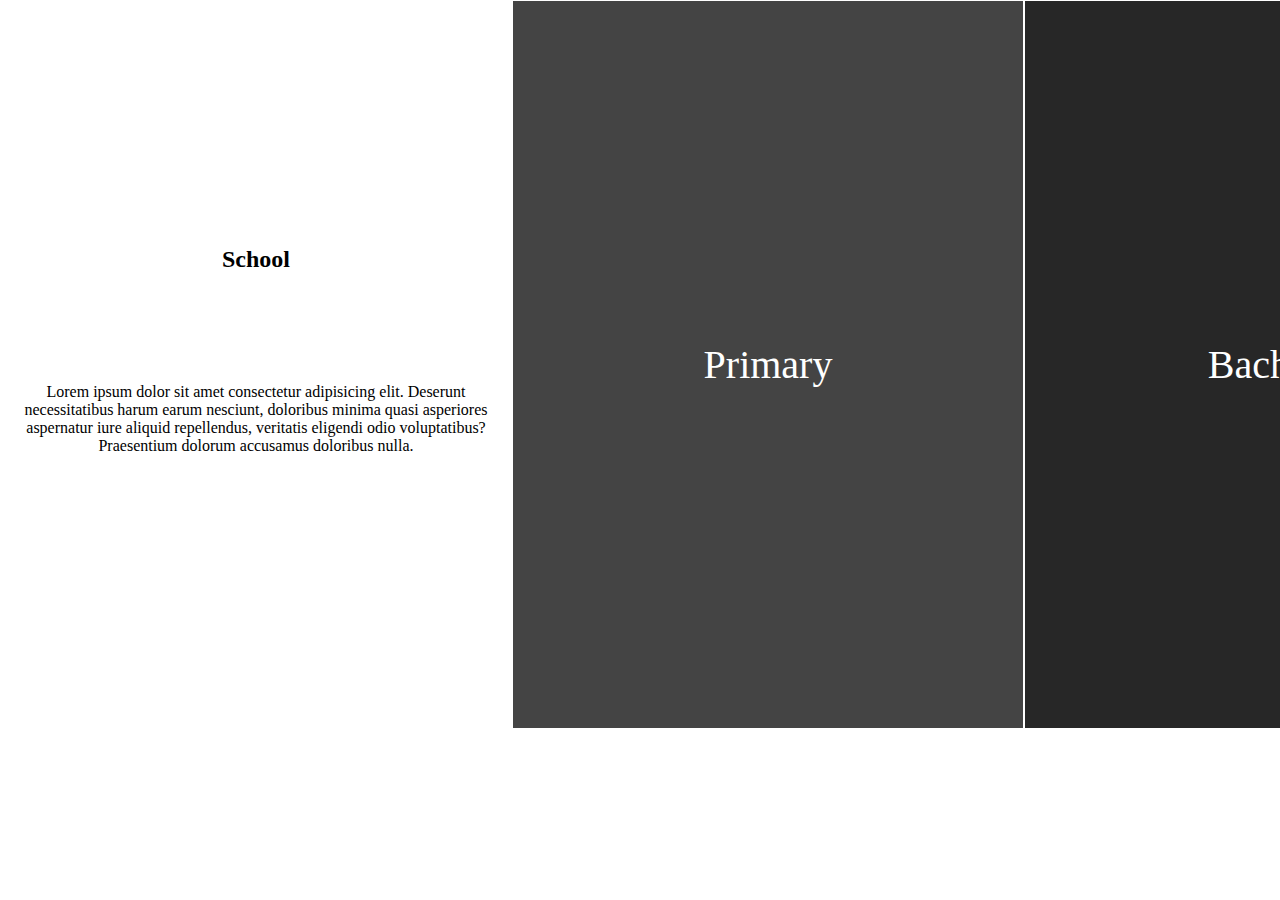
<file: Education.html>
<!DOCTYPE html>
<html lang="en">
<head>
    <meta charset="UTF-8">
    <meta name="viewport" content="width=device-width, initial-scale=1.0">
    <title>My education</title>
    <link rel="stylesheet" href="edu.css">
</head>
<body>
    
    <div class="study">
        <div id="a">
            <div class="my" id="first">Secondary</div>
            <div class="ani" id="one">
                <h2 class="learn">School</h2>
                <p class="learn">Lorem ipsum dolor sit amet consectetur adipisicing elit. Deserunt necessitatibus harum earum nesciunt, doloribus minima quasi asperiores aspernatur iure aliquid repellendus, veritatis eligendi odio voluptatibus? Praesentium dolorum accusamus doloribus nulla.</p>
            </div>   
        </div>
        <div id="b">
            <div class="my" id="second">Primary</div>
            <div class="ani" id="two">
                <h2 class="learn">+2</h2>
                <p class="learn">Lorem ipsum dolor sit amet consectetur adipisicing elit. Deserunt necessitatibus harum earum nesciunt, doloribus minima quasi asperiores aspernatur iure aliquid repellendus, veritatis eligendi odio voluptatibus? Praesentium dolorum accusamus doloribus nulla.</p>
            </div>   
        </div>
        <div id="c">
            <div class="my" id="third">Bachelor</div>
            <div class="ani" id="three">
                <h2 class="learn">Under Graduate</h2>
                <p class="learn">Lorem ipsum dolor sit amet consectetur adipisicing elit. Deserunt necessitatibus harum earum nesciunt, doloribus minima quasi asperiores aspernatur iure aliquid repellendus, veritatis eligendi odio voluptatibus? Praesentium dolorum accusamus doloribus nulla.</p>
            </div>   
        </div>
    </div>
</body>
</html>
</file>
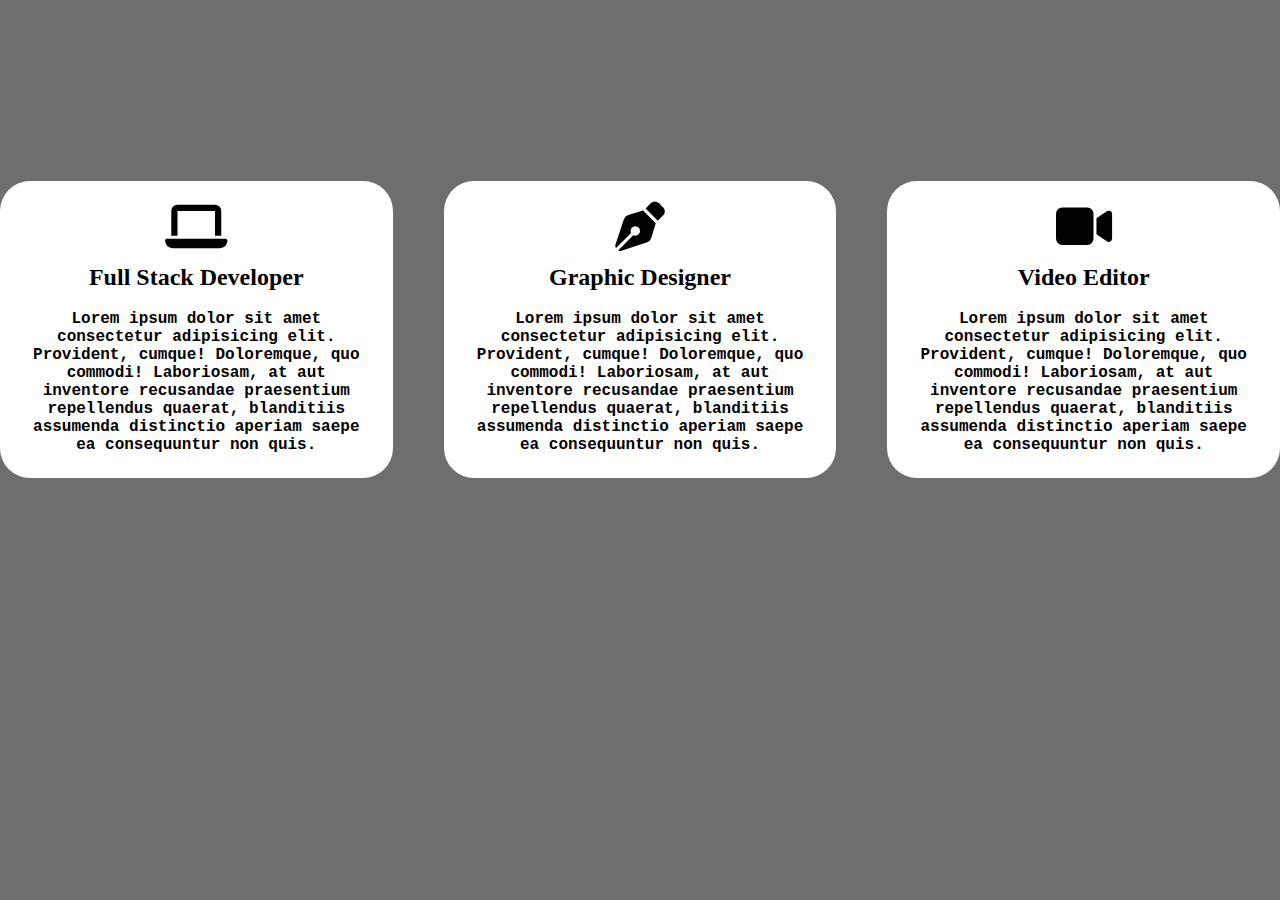
<file: skill.html>
<!DOCTYPE html>
<html lang="en">
<head>
    <meta charset="UTF-8">
    <meta name="viewport" content="width=device-width, initial-scale=1.0">
    <title>My Skills</title>
    <link rel="stylesheet" href="https://cdnjs.cloudflare.com/ajax/libs/font-awesome/6.5.1/css/all.min.css">
    <link rel="stylesheet" href="skill.css">
</head>
<body>
    <!-- <div id="skill"> -->
        <div class="sk" id="develop">
            <i class="fa-solid fa-laptop"></i>
            <h2>Full Stack Developer</h2>
            <p>Lorem ipsum dolor sit amet consectetur adipisicing elit. Provident, cumque! Doloremque, quo commodi! Laboriosam, at aut inventore recusandae praesentium repellendus quaerat, blanditiis assumenda distinctio aperiam saepe ea consequuntur non quis.</p>
        </div>
        <div class="sk" id="design">
            <i class="fa-solid fa-pen-nib"></i>
            <h2>Graphic Designer</h2>
            <p>Lorem ipsum dolor sit amet consectetur adipisicing elit. Provident, cumque! Doloremque, quo commodi! Laboriosam, at aut inventore recusandae praesentium repellendus quaerat, blanditiis assumenda distinctio aperiam saepe ea consequuntur non quis.</p>
        </div>
        <div class="sk" id="video">
            <i class="fa-solid fa-video"></i>
            <h2>Video Editor</h2>
            <p>Lorem ipsum dolor sit amet consectetur adipisicing elit. Provident, cumque! Doloremque, quo commodi! Laboriosam, at aut inventore recusandae praesentium repellendus quaerat, blanditiis assumenda distinctio aperiam saepe ea consequuntur non quis.</p>
        </div>
    <!-- </div> -->
</body>
</html>
</file>
<file: edu.css>
*{
    margin: 0;
    padding: 0;
}
.study{
    display: inline-block;
    width: 1535px;
    height: 727px;
    display: flex;
}
#first,#second,#third{
    width: 510px;
    height: 727px;
    border: solid 1px rgb(255, 255, 255);
    color: white;
    display: flex;
    justify-content: center;
    align-items: center;
    font-size: 40px;
    position: absolute;
}
#first{
    background-color: rgb(140, 140, 140);
}
#second{
    background-color: rgb(68, 68, 68);
}
#third{
    background-color: rgb(39, 39, 39);
}
#first:hover, #second:hover, #third:hover{
    background-color: transparent;
    color: transparent;
}
#one,#two,#three{
    width: 510px;
    height: 727px;
    border: solid 1px rgb(0, 0, 0);
    color: black;
    text-align: center;
    display: grid;
    align-items: center;
}
h2{
    display: inline;
    margin-bottom: -30%;
}
p{
    margin-top: -50%;
}
</file>
<file: skill.css>
*{
    margin: 0;
    padding: 0;
}
body{
    background-color: rgb(110, 110, 110);
    display: flex;
    justify-content: center;
    align-items: center;
}
.sk{
    border: thick double 2px rgb(59, 59, 59);
    padding: 5px;
    text-align: center;
    background-color: white;
    border-radius: 30px;
    position: relative;
    top: 130px;
}
#design{
    margin: 4%;
}
p{
    font-family: Courier New, monospace;
    margin: 5%;
    font-weight: 700;
}
h2{
    margin: 8px;
    font-family: 'Times New Roman', Times, serif;
}
i{
    font-size: 50px;
    margin: 5px;
    margin-top: 15px;
}
</file>
